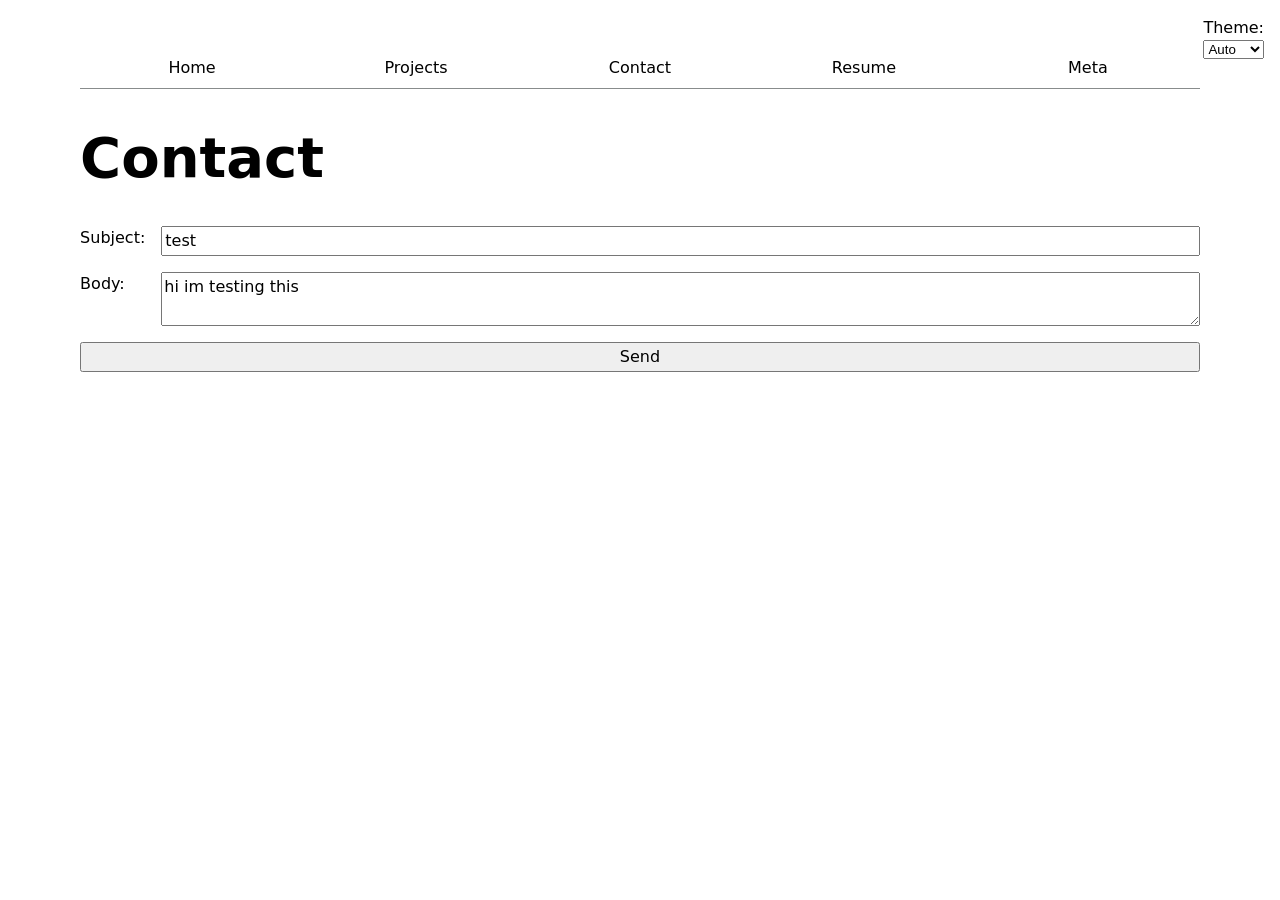
<file: contact/index.html>
<!DOCTYPE html>
<html lang="en">
<head>
    <meta charset="UTF-8">
    <meta name="viewport" content="width=device-width, initial-scale=1.0">
    <title>Contact</title>
    <script src="../global.js" type="module"></script>
    <link rel="stylesheet" href="../style.css">

</head>
<body>
    
    <h1>Contact</h1>
    

    <form action="mailto:cclougherty@ucsd.edu" method="GET">
        <!-- <label>Email: <input type="email" name="email" value="colemanc07@gmail.com" font-fa></label> -->
        <label>Subject: <input name="subject" value="test"></label>
        <label>Body: <textarea name="body">hi im testing this</textarea></label>
        <button>Send</button>
    </form>
</body>
</html>
</file>
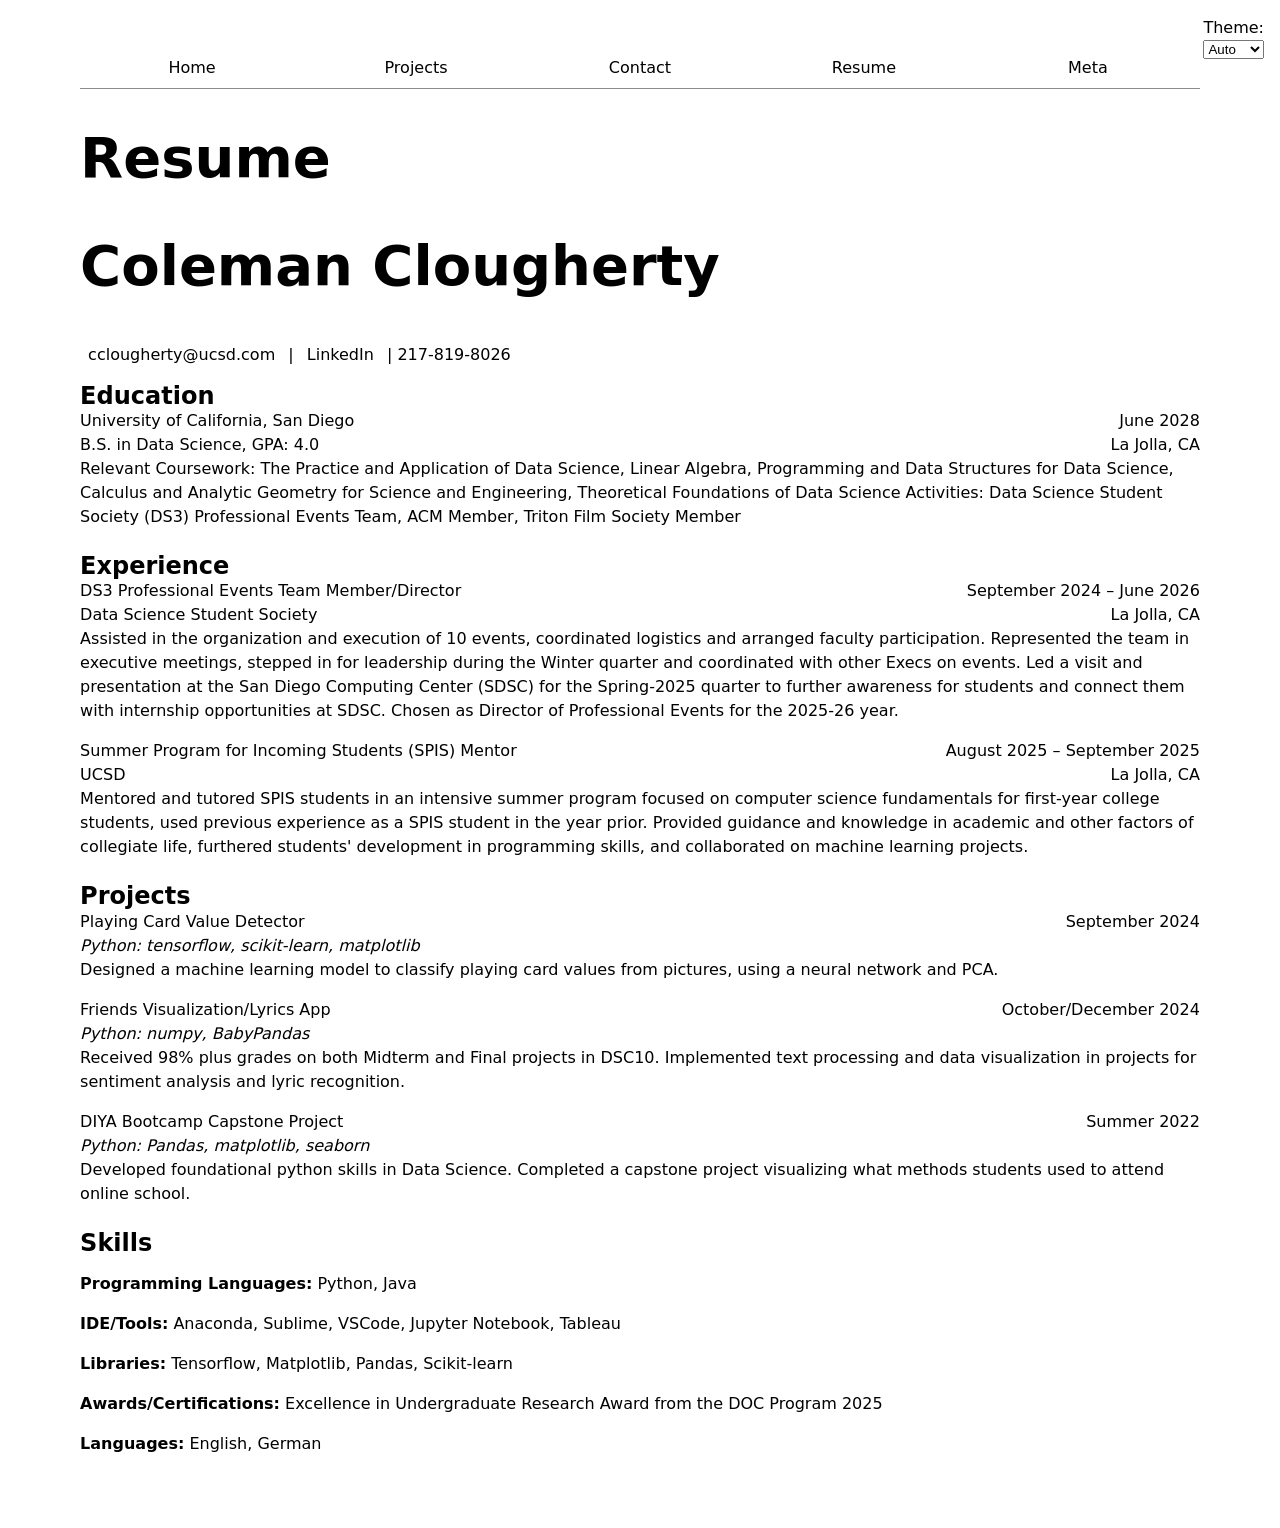
<file: resume/index.html>
<!DOCTYPE html>
<html lang="en">
<head>
    <meta charset="UTF-8">
    <meta name="viewport" content="width=device-width, initial-scale=1.0">
    <title>Resume</title>
    <script src="../global.js" type="module"></script>
    <link rel="stylesheet" href="../style.css">

</head>
<body>
    
    <h1>Resume</h1>
    
<div class="resume">
    <article>
        <div class="resume-header">
            <h1>Coleman Clougherty</h1>
            <div class="contact-line">
                <a href="mailto:cclougherty@ucsd.edu">cclougherty@ucsd.com</a> |
                <a href="https://www.linkedin.com/in/coleman-clougherty-41710a336/" target="_blank">LinkedIn</a> |
                217-819-8026
            </div>
        </div>

        <section>
            <h2>Education</h2>

            <div class="entry">
                <div class="entry-header">
                    <span class="entry-title">University of California, San Diego</span>
                    <span class="entry-date">June 2028</span>
                </div>
                <div class="entry-subheader">
                    <span>B.S. in Data Science, GPA: 4.0</span>
                    <span>La Jolla, CA</span>
                </div>
                <ul>
                    <li>Relevant Coursework: The Practice and Application of Data Science, Linear Algebra, Programming and Data Structures for Data Science, Calculus and Analytic Geometry for Science and Engineering, Theoretical Foundations of Data Science</li>
                    <li>Activities: Data Science Student Society (DS3) Professional Events Team, ACM Member, Triton Film Society Member</li>
                </ul>
            </div>

            
        </section>

        <section>
            <h2>Experience</h2>

            <div class="entry">
                <div class="entry-header">
                    <span class="entry-title">DS3 Professional Events Team Member/Director</span>
                    <span class="entry-date">September 2024 – June 2026</span>
                </div>
                <div class="entry-subheader">
                    <span>Data Science Student Society</span>
                    <span>La Jolla, CA</span>
                </div>
                <ul>
                    <li>Assisted in the organization and execution of 10 events, coordinated logistics and arranged faculty participation.</li>
                    <li>Represented the team in executive meetings, stepped in for leadership during the Winter quarter and coordinated with other Execs on events.</li>
                    <li>Led a visit and presentation at the San Diego Computing Center (SDSC) for the Spring-2025 quarter to further awareness for students and connect them with internship opportunities at SDSC.</li>
                    <li>Chosen as Director of Professional Events for the 2025-26 year.</li>
                </ul>
            </div>

            <div class="entry">
                <div class="entry-header">
                    <span class="entry-title">Summer Program for Incoming Students (SPIS) Mentor</span>
                    <span class="entry-date">August 2025 – September 2025</span>
                </div>
                <div class="entry-subheader">
                    <span>UCSD</span>
                    <span>La Jolla, CA</span>
                </div>
                <ul>
                    <li>Mentored and tutored SPIS students in an intensive summer program focused on computer science fundamentals for first-year college students, used previous experience as a SPIS student in the year prior.</li>
                    <li>Provided guidance and knowledge in academic and other factors of collegiate life, furthered students' development in programming skills, and collaborated on machine learning projects.</li>
                </ul>
            </div>
        </section>

        <section>
            <h2>Projects</h2>

            <div class="entry">
                <div class="entry-header">
                    <span class="entry-title">Playing Card Value Detector</span>
                    <span class="entry-date">September 2024</span>
                </div>
                <div class="entry-subheader">
                    <span><em>Python: tensorflow, scikit-learn, matplotlib</em></span>
                </div>
                <ul>
                    <li>Designed a machine learning model to classify playing card values from pictures, using a neural network and PCA.</li>
                </ul>
            </div>

            <div class="entry">
                <div class="entry-header">
                    <span class="entry-title">Friends Visualization/Lyrics App</span>
                    <span class="entry-date">October/December 2024</span>
                </div>
                <div class="entry-subheader">
                    <span><em>Python: numpy, BabyPandas</em></span>
                </div>
                <ul>
                    <li>Received 98% plus grades on both Midterm and Final projects in DSC10.</li>
                    <li>Implemented text processing and data visualization in projects for sentiment analysis and lyric recognition.</li>
                </ul>
            </div>

            <div class="entry">
                <div class="entry-header">
                    <span class="entry-title">DIYA Bootcamp Capstone Project</span>
                    <span class="entry-date">Summer 2022</span>
                </div>
                <div class="entry-subheader">
                    <span><em>Python: Pandas, matplotlib, seaborn</em></span>
                </div>
                <ul>
                    <li>Developed foundational python skills in Data Science.</li>
                    <li>Completed a capstone project visualizing what methods students used to attend online school.</li>
                </ul>
            </div>
        </section>

        <section>
            <h2>Skills</h2>
            <div class="skills-section">
                <p><strong>Programming Languages:</strong> Python, Java</p>
                <p><strong>IDE/Tools:</strong> Anaconda, Sublime, VSCode, Jupyter Notebook, Tableau</p>
                <p><strong>Libraries:</strong> Tensorflow, Matplotlib, Pandas, Scikit-learn</p>
                <p><strong>Awards/Certifications:</strong> Excellence in Undergraduate Research Award from the DOC Program 2025</p>
                <p><strong>Languages:</strong> English, German</p>
            </div>
        </section>
    </article>
    </div>
</body>
</html>
</file>
<file: style.css>
body {
  /* Set line height to 1.5 times the font size
	   and use the OS’s UI font as the website font
	 */
  font: 100%/1.5 system-ui;
  max-width: 110ch;
  margin-inline: auto;
  padding: 40px;

}

ul {
  display: contents;
}
li {
  display: contents;
}

nav {
  display: flex;
  margin-bottom: 2em;
  border-bottom-width: 1px;
  border-bottom-style: solid;
  border-bottom-color: oklch(63.675% 0.00474 197.881);
}
a {
  flex: 1;
  text-decoration: none;
  color: inherit;
  text-align: center;
  padding: 0.5em;
}
a.current {
  border-bottom-width: 0.4em;
  border-bottom-style: solid;
  border-bottom-color: oklch(58.8% 0.00243 198.607);
  padding-bottom: 0.1em;
  font-weight: bold;
}

html {
  accent-color: var(--color-accent);
  --color-accent: oklch(41.241% 0.10104 152.135);
  color-scheme: light dark
}

a:hover {
  border-bottom-color: var(--border-color);
  color: color-mix(in oklch, var(--color-accent), canvas 0%);
  background-color: color-mix(in oklch, var(--color-accent), canvas 85%);
}

input, textarea, button {
  font: inherit;
  /* display: block;
  width: 100%;
  box-sizing: border-box; */
}

form {
  display: grid;
  grid-template-columns: auto 1fr;
  gap: 1em;
}

label {
  display: grid;
  grid-template-columns: subgrid;
  grid-column: 1 / -1;;
}

button {
  text-align: center;
  /* display: grid;
  grid-template-columns: subgrid; */
  grid-column: 1 / -1;
}

.projects {
  display: grid;
  grid-template-columns: repeat(auto-fill, minmax(15em, 1fr));
  gap: 10px 20px;
}

article {
  display: grid;
  grid-template-rows: subgrid;
  grid-row: span 3;
}

h2 {
  margin: 0;
}
h1 {
  font-size: 350%
}
h1, h2, h3, h4, h5, h6 {
  line-height: 1.1;
  text-wrap: balance;
}
.resume {
  display: block;
}

.resume article {
  display: block;
}

.resume-header {
  margin-bottom: 1em;
}

section {
  margin-bottom: 1.5em;
}

.entry {
  margin-bottom: 1em;
}

.entry-header,
.entry-subheader {
  display: flex;
  justify-content: space-between;
}

nav {
  --border-color: oklch(50% 10% 200 / 40%);
  /* ... other styles and nested rules ... */
}

label.color-scheme {
  position: absolute;
  top: 1rem;
  right: 1rem;
}

#profile-stats {
  margin-block: 2em;
}

#profile-stats dl {
  display: grid;
  grid-template-columns: repeat(4, 1fr);
  background-color: color-mix(in oklch, var(--color-accent), canvas 90%);
  border-radius: 0.5em;
  padding: 1em;
  gap: 0.5em 0;
  margin: 0;
}

#profile-stats dt {
  grid-row: 1;
  font-size: 0.8em;
  text-transform: uppercase;
  letter-spacing: 0.05em;
  opacity: 0.7;
}

#profile-stats dd {
  grid-row: 2;
  font-size: 1.5em;
  font-weight: bold;
  margin: 0;
  color: var(--color-accent);
}

#projects-pie-plot {
  max-width: 20em;
  margin-block: 2em;

  overflow: visible;
}

.legend {
  display: grid;
  grid-template-columns: repeat(auto-fill, minmax(9em, 1fr));
  border-radius: 0.5em;
  border: 3px solid color-mix(in oklch, var(--color-accent), canvas 50%);
  padding: 0.5em;
  flex: 1;
}
.legend-item {
  display: flex;
  align-items: center;
  gap: 0.5em;
}

.swatch {
  width: 1.5em;
  height: 1.5em;
  background-color: var(--color);
  border-radius: 50%;
  display: inline-block;
}

.container {
  display: flex;
  align-items: center;
  gap: 2em;
  flex-wrap: wrap;
  justify-content: center;
}

&:has(path:hover) {
  path:not(:hover) {
    opacity: 0.5;
  }
  path {
  transition: 300ms;
  }
}

.selected {
  --color: oklch(85.943% 0.26528 145.657) !important;

  &:is(path) {
    fill: var(--color);
  }
}
path {
  cursor: pointer;
}

#stats {
  margin-block: 2em;
}

#stats dl {
  display: grid;
  grid-template-columns: repeat(auto-fill, minmax(10em, 1fr));
  background-color: color-mix(in oklch, var(--color-accent), canvas 90%);
  border-radius: 0.5em;
  padding: 1em;
  gap: 0.5em 0;
  margin: 0;
}

#stats dt {
  grid-row: 1;
  font-size: 0.8em;
  text-transform: uppercase;
  letter-spacing: 0.05em;
  opacity: 0.7;
}

#stats dd {
  grid-row: 2;
  font-size: 1.5em;
  font-weight: bold;
  margin: 0;
  color: var(--color-accent);
}

.x-axis text,
.y-axis text {
  font-size: 1.15rem;
  fill: currentColor;
}

.gridlines line {
  stroke: currentColor;
  opacity: 0.15;
}

.gridlines path {
  display: none;
}

dl.info {
  display: grid;
  grid-template-columns: auto 1fr;
  margin: 0;
  transition-duration: 500ms;
  transition-property: opacity, visibility;

}

dl.info[hidden]:not(:hover, :focus-within) {
  opacity: 0;
  visibility: hidden;
}

dl.info dt {
  font-size: 0.85em;
  opacity: 0.6;
  margin: 0;
}

dl.info dd {
  margin: 0;
  font-weight: bold;
}

.tooltip {
  position: fixed;
  top: 1em;
  left: 1em;
  z-index: 10;
}

circle {
  transition: 200ms;
  transform-origin: center;
  transform-box: fill-box;
  @starting-style {
    r: 0;
    
  }
}

circle:hover {
  transform: scale(1.5);
}

@keyframes marching-ants {
  to {
    stroke-dashoffset: -8; /* 5 + 3 */
  }
}

.selection {
  fill-opacity: 0.1;
  stroke: black;
  stroke-opacity: 0.7;
  stroke-dasharray: 5 3;
  animation: marching-ants 2s linear infinite;
}
circle.selected {
  fill: #ff6b6b;
}

#selection-count {
  margin-block: 1em 0.25em;
  font-weight: bold;
  font-size: 1.1em;
}

#language-breakdown {
  display: grid;
  grid-template-columns: auto 1fr;
  gap: 0.25em 1em;
  margin: 0;
  background-color: color-mix(in oklch, var(--color-accent), canvas 90%);
  border-radius: 0.5em;
  padding: 1em;
}

#language-breakdown dt {
  font-size: 0.85em;
  text-transform: uppercase;
  letter-spacing: 0.05em;
  opacity: 0.7;
}

#language-breakdown dd {
  margin: 0;
  font-weight: bold;
  color: var(--color-accent);
}

#commit-filter {
  flex: 1;
  align-items: baseline;
}

#commit-time {
  margin-left: auto;
}

#files {
  display: grid;
  grid-template-columns: 1fr 4fr;

  > div {
    grid-column: 1 / -1;
    display: grid;
    grid-template-columns: subgrid;
  }

  dt {
    grid-column: 1;

    small {
      display: block;
      font-size: 0.75em;
      opacity: 0.5;
    }
  }

  .loc {
    display: flex;
    width: 0.25em;
    aspect-ratio: 1;
    background: var(--color);
    border-radius: 50%;
  }

  dd {
    grid-column: 2;
    display: flex;
    flex-wrap: wrap;
    align-items: start;
    align-content: start;
    gap: 0.15em;
    padding-top: 0.2em;
    margin-left: 0;
  }
}


#scrolly-1 {
  position: relative;
  display: flex;
  gap: 1rem;

  > * {
    flex: 1;
  }
}

#scatter-story {
  position: relative;
}

#scatter-plot {
  position: sticky;
  top: 0;
  left: 0;
  bottom: auto;
  height: 50vh;
}

.step {
  padding-bottom: 14vh;
}
</file>
